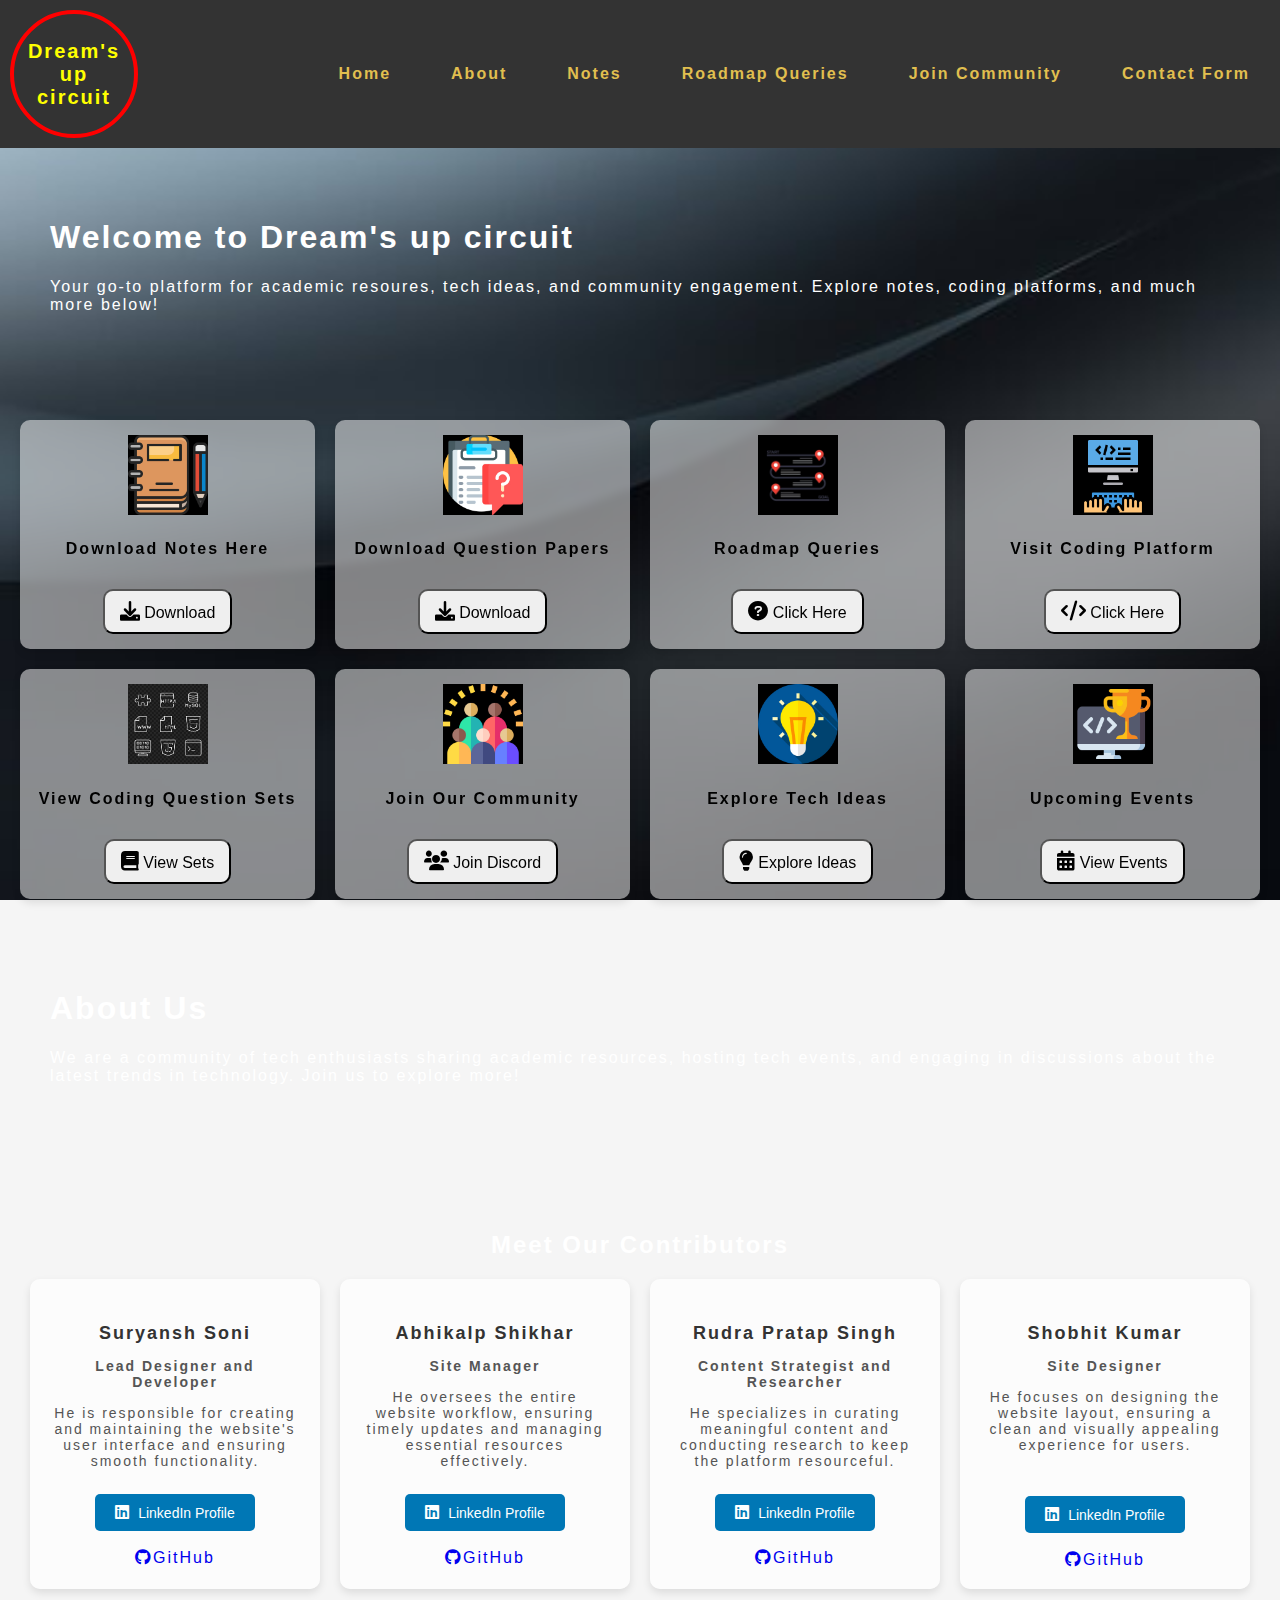
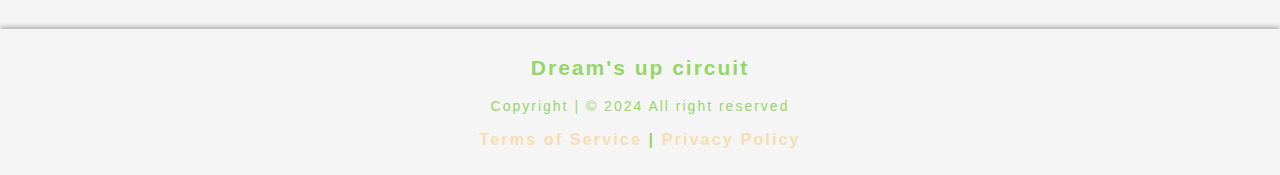
<file: index.html>
<!DOCTYPE html>
<html lang="en">
<head>
    <meta charset="UTF-8">
    <meta http-equiv="X-UA-Compatible" content="IE=edge">
    <meta name="viewport" content="width=device-width, initial-scale=1.0">
    <link rel="stylesheet" href="https://cdnjs.cloudflare.com/ajax/libs/font-awesome/6.0.0-beta3/css/all.min.css">
    <link rel="stylesheet" href="styles.css">
    <link rel="icon" href="./img/logo.jpg">
    <title>Dream's up circuit</title>
</head>
<body> 
    <div class="backgroundcolor"></div>
    <header>
        <div class="header-title-container">
            <h1 id="header-title">Dream's up <br>circuit</h1>
        </div>
        <nav>
            <ul class="nav-links">
                <li><a href="#home"><b>Home</b></a></li>
                <li><a href="#about"><b>About</b></a></li>
                <li><a href="#notes"><b>Notes</b></a></li>
                <li><a href="#queries"><b>Roadmap Queries</b></a></li>
                <li><a href="#community"><b>Join Community</b></a></li>
                <li><a href="contact.html" target="_blank"><b>Contact Form</b></a></li>
            </ul>
            <div class="menu-toggle" onclick="toggleMenu()">☰</div>
        </nav>
    </header>

    <section id="home">
        <h1>Welcome to Dream's up circuit</h1>
        <p>Your go-to platform for academic resoures, tech ideas, and community engagement. Explore notes, coding platforms, and much more below!</p>
    </section>

    <section class="notes-grid">
        <section id="notes">
            <div class="note">
                <img src="img/img1.png" alt="Notes">
                <h4>Download Notes Here</h4>
                <a href="https://drive.google.com/drive/folders/110Ptcn2ZJtSjfcuBz3hGaklq1f8i0UQo?usp=sharing" target="_blank" rel="noreferrer">
                    <button>
                        <i class="fas fa-download"></i> Download
                    </button>
                </a>
            </div>
        </section>
            
            <div class="note">
                <img src="img/img2.png" alt="Question Papers">
                <h4>Download Question Papers</h4>
                <a href="https://drive.google.com/drive/folders/10vxN8moO6BV_1P7Ya7hKtZHC3ZZl6qjp?usp=sharing" target="_blank" rel="noreferrer">
                    <button>
                        <i class="fas fa-download"></i> Download
                    </button>
                </a>
            </div>
            
            <section id="queries">
                <div class="note">
                    <img src="img/img3.png" alt="Roadmap Queries">
                    <h4>Roadmap Queries</h4>
                    <a href ="https://roadmap.sh/" target="_blank" rel="noreferrer" >
                        <button>
                            <i class="fas fa-question-circle"></i> Click Here
                        </button>
                    </a>    
                 </div>
            </section>

            <div class="note">
                <img src="img/img4.png" alt="Coding Platforms">
                <h4>Visit Coding Platform</h4>
                <button onclick="openModal()">
                    <i class="fas fa-code"></i> Click Here
                </button>
            </div>

            <div id="codingPlatformsModal" class="modal">
                <div class="modal-content">
                    <span class="close-button" onclick="closeModal()">&times;</span>
                    <h2>Coding Platforms</h2>
                    <ul>
                        <li><a href="https://www.w3schools.com/" target="_blank" rel="noreferrer">W3Schools</a></li>
                        <li><a href="https://www.geeksforgeeks.org/" target="_blank" rel="noreferrer">GeeksforGeeks</a></li>
                        <li><a href="https://www.hackerrank.com/" target="_blank" rel="noreferrer">HackerRank</a></li>
                        <li><a href="https://www.leetcode.com/" target="_blank" rel="noreferrer">LeetCode</a></li>
                        <li><a href="https://www.codechef.com/" target="_blank" rel="noreferrer">CodeChef</a></li>
                    </ul>
                </div>
            </div>

            <div class="note">
                <img src="img/img5.png" alt="Coding Question Sets">
                <h4>View Coding Question Sets</h4>
                <a href="#" rel="noreferrer">
                    <button>
                        <i class="fas fa-book"></i> View Sets
                    </button>
                </a>
            </div>

            <section id="community">
                <div class="note">
                    <img src="img/img6.png" alt="Community">
                    <h4>Join Our Community</h4>
                    <a href="https://discord.gg/ryBzbb2f3H" target="_blank" rel="noreferrer">
                        <button>
                            <i class="fas fa-users"></i> Join Discord
                        </button>
                    </a>
                </div>
            </section>

            <div class="note">
                <img src="img/img7.png" alt="Explore Tech Ideas">
                <h4>Explore Tech Ideas</h4>
                <a href="tech.html" target="_blank" rel="noreferrer">
                    <button>
                        <i class="fas fa-lightbulb"></i> Explore Ideas
                    </button>
                </a>
            </div>

            <div class="note">
                <img src="img/img8.png" alt="Upcoming Events Information">
                <h4>Upcoming Events</h4>
                <a href="events.html" target="_blank" rel="noreferrer">
                    <button>
                        <i class="fas fa-calendar-alt"></i> View Events
                    </button>
                </a>
            </div>
    </section>

    <section id="about">
        <h1>About Us</h1>
        <p>We are a community of tech enthusiasts sharing academic resources, hosting tech events, and engaging in discussions about the latest trends in technology. Join us to explore more!</p>
    </section>
    

    <section id="contributors">
        <h2>Meet Our Contributors</h2>
        <div class="contributors">
            <div class="contributor-card">
                <h4>Suryansh Soni</h4>
                <p><b>Lead Designer and Developer</b></p> <p>He is responsible for creating and maintaining the website's user interface and ensuring smooth functionality.</p>
                <a href="https://linkedin.com/in/sonisuryansh/" target="_blank" rel="noreferrer">
                    <button>
                        <i class="fab fa-linkedin"></i> LinkedIn Profile
                    </button>
                </a><br><br>
                <a class="git" href="https://github.com/sonisuryansh" target="_blank" rel="noreferrer"><i class="fa-brands fa-github"></i>GitHub</a>
            </div>
            <div class="contributor-card">
                <h4>Abhikalp Shikhar</h4>
                <p><b>Site Manager</b></p> <p> He oversees the entire website workflow, ensuring timely updates and managing essential resources effectively.</p>
                <a href="https://www.linkedin.com/in/abhikalp-shikhar-a093b4294/" target="_blank" rel="noreferrer">
                    <button>
                        <i class="fab fa-linkedin"></i> LinkedIn Profile
                    </button>
                </a><br><br>
                <a class="git" href="https://github.com/Abhikalp47" target="_blank" rel="noreferrer"><i class="fa-brands fa-github"></i>GitHub</a>
            </div>
            <div class="contributor-card">
                <h4>Rudra Pratap Singh</h4>
                <p><b>Content Strategist and Researcher</b></p><p> He specializes in curating meaningful content and conducting research to keep the platform resourceful.</p>
                <a href="https://www.linkedin.com/in/rudra-pratap-singh-52bab1288" target="_blank" rel="noreferrer">
                    <button>
                        <i class="fab fa-linkedin"></i> LinkedIn Profile
                    </button>
                </a><br><br>
                <a class="git" href="https://github.com/rudrapratap592005" target="_blank" rel="noreferrer"><i class="fa-brands fa-github"></i>GitHub</a>
            </div>
            <div class="contributor-card">
                <h4>Shobhit Kumar</h4>
                <p><b>Site Designer</b></p> <p>He focuses on designing the website layout, ensuring a clean and visually appealing experience for users.</p>
                <br>
                <a href="https://www.linkedin.com/in/shobhit-kumar1437/" target="_blank" rel="noreferrer">
                    <button>
                        <i class="fab fa-linkedin"></i> LinkedIn Profile
                    </button>
                </a><br><br>
                <a class="git" href="https://github.com/ShobhitKumar1437" target="_blank" rel="noreferrer"><i class="fa-brands fa-github"></i>GitHub</a>
            </div>
        </div>
    </section>
    
    
    <footer>
        <h2>Dream's up circuit</h2> 
        <p>Copyright | &copy; 2024 All right reserved</p>
        <p>
            <b><h3>
                <a class="terms" href="terms.html" target="_blank">Terms of Service</a> |
                <a class="privacy" href="privacy.html" target="_blank">Privacy Policy</a>
            </h3></b>
        </p>
    </footer>

    <div id="scrollToTop"><i class="fas fa-arrow-up"></i></div>
    <script>
        function toggleMenu() {
            document.querySelector(".nav-links").classList.toggle("open");
        }
    </script> 
    
    <script src="script.js"></script>
</body>
</html>
</file>
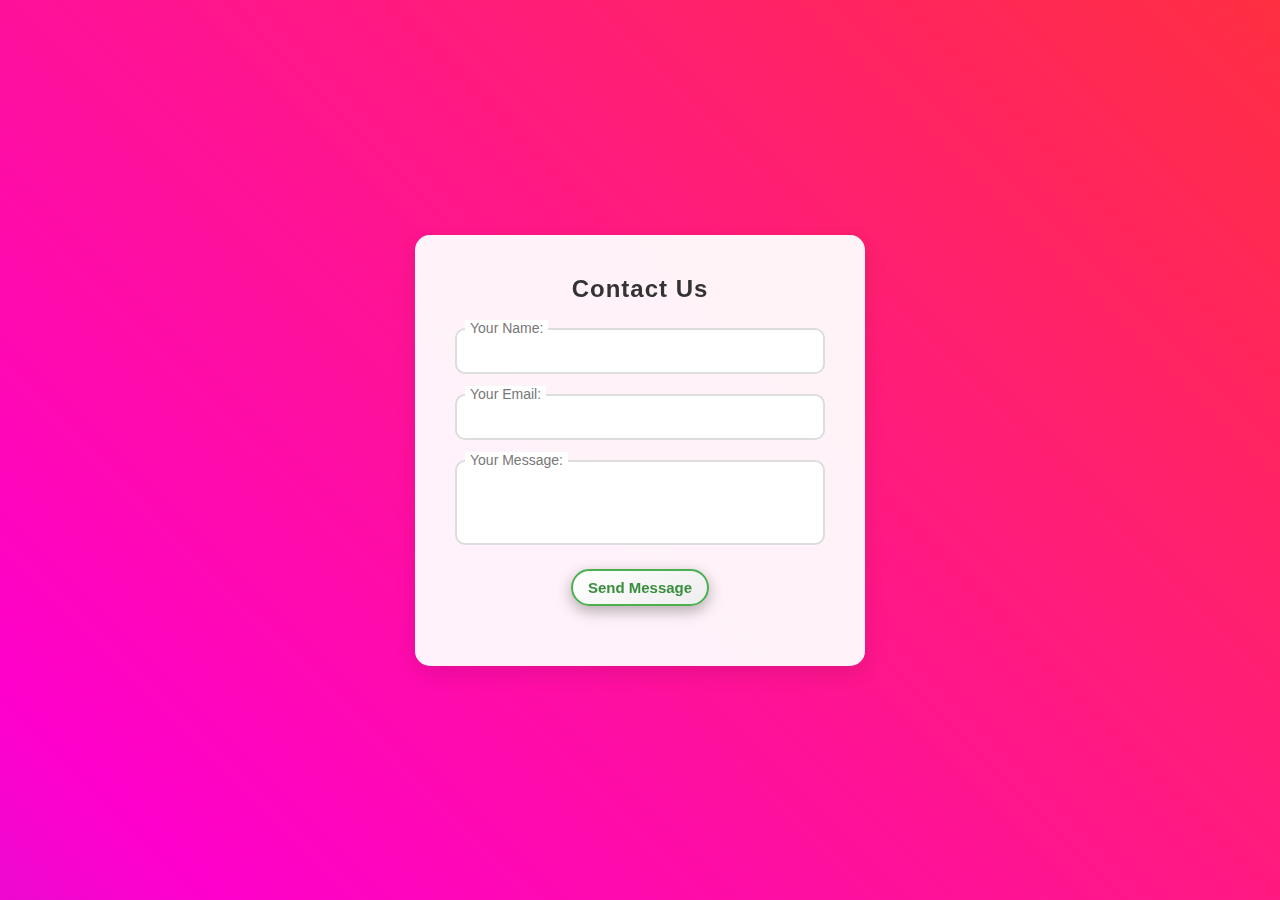
<file: contact.html>
<!DOCTYPE html>
<html lang="en">
<head>
    <meta charset="UTF-8">
    <meta http-equiv="X-UA-Compatible" content="IE=edge">
    <meta name="viewport" content="width=device-width, initial-scale=1.0">
    <link rel="stylesheet" href="contact.css">
    <link rel="icon" href="./img/logo.jpg">
    <title>Contact Form</title>
</head>
<body>
    <div class="form-container">
        <form id="contactForm" class="contact-form">
            <h2>Contact Us</h2>
            <div class="input-group">
                <label for="name">Your Name:</label>
                <input type="text" id="name" name="user_name" required>
            </div>
            <div class="input-group">
                <label for="email">Your Email:</label>
                <input type="email" id="email" name="user_email"  required>
            </div>
            <div class="input-group">
                <label for="message">Your Message:</label>
                <textarea name="user_message" id="message" rows="3"  required></textarea>
            </div>
            <button type="submit" class="btn">Send Message</button>
            <div id="statusMessage"></div>
        </form>
    </div>

    <script src="https://cdn.emailjs.com/dist/email.min.js"></script>
    <script>
        (function () {
            emailjs.init("4HKBMHU_yDXU8KTgr");
        })();

        document.getElementById('contactForm').addEventListener('submit', function (event) {
            event.preventDefault();

            const name = document.getElementById('name').value;
            const email = document.getElementById('email').value;
            const message = document.getElementById('message').value;

            if (name && email && message){

                emailjs.sendForm('service_ruulpyo', 'template_peevwsp', this)
                    .then(function () {
                        alert("Thank you for contacting us, " + name + "! We have received your message.");
                        document.getElementById('contactForm').reset();
                        window.location.href = "index.html";
                    }, function (error) {
                        alert("Failed to send the message, plese try again.");
                    });
            } else {
                alert("Please fill in all fields.");
            }
        });
    </script>
</body>
</html>
</file>
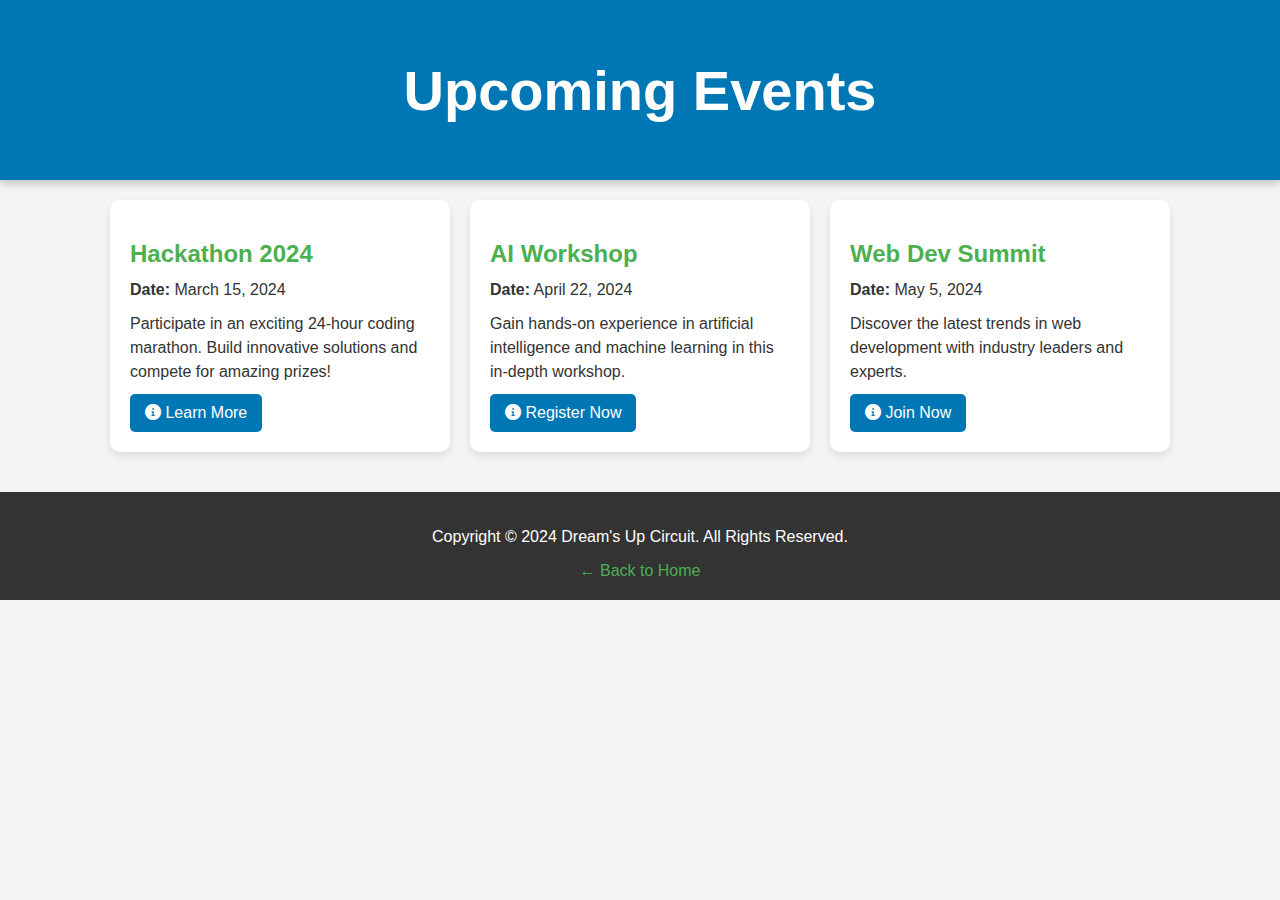
<file: events.html>
<!DOCTYPE html>
<html lang="en">
<head>
    <meta charset="UTF-8">
    <meta http-equiv="X-UA-Compatible" content="IE=edge">
    <meta name="viewport" content="width=device-width, initial-scale=1.0">
    <title>Upcoming Events</title>
    <link rel="stylesheet" href="events.css">
    <link rel="stylesheet" href="https://cdnjs.cloudflare.com/ajax/libs/font-awesome/6.0.0-beta3/css/all.min.css">
    <link rel="icon" href="./img/logo.jpg">
</head>
<body>
    <header>
        <h1>Upcoming Events</h1>
    </header>
    <main class="events-container">
        <div class="event-card">
            <h2>Hackathon 2024</h2>
            <p><strong>Date:</strong> March 15, 2024</p>
            <p>Participate in an exciting 24-hour coding marathon. Build innovative solutions and compete for amazing prizes!</p>
            <a href="#" rel="noreferrer">
                <button>
                    <i class="fas fa-info-circle"></i> Learn More
                </button>
            </a>
        </div>
        <div class="event-card">
            <h2>AI Workshop</h2>
            <p><strong>Date:</strong> April 22, 2024</p>
            <p>Gain hands-on experience in artificial intelligence and machine learning in this in-depth workshop.</p>
            <a href="#" rel="noreferrer">
                <button>
                    <i class="fas fa-info-circle"></i> Register Now
                </button>
            </a>
        </div>
        <div class="event-card">
            <h2>Web Dev Summit</h2>
            <p><strong>Date:</strong> May 5, 2024</p>
            <p>Discover the latest trends in web development with industry leaders and experts.</p>
            <a href="#" rel="noreferrer">
                <button>
                    <i class="fas fa-info-circle"></i> Join Now
                </button>
            </a>
        </div>
    </main>
    <footer>
        <p>Copyright &copy; 2024 Dream's Up Circuit. All Rights Reserved.</p>
        <a href="index.html" class="back-to-home">← Back to Home</a>
    </footer>
</body>
</html>
</file>
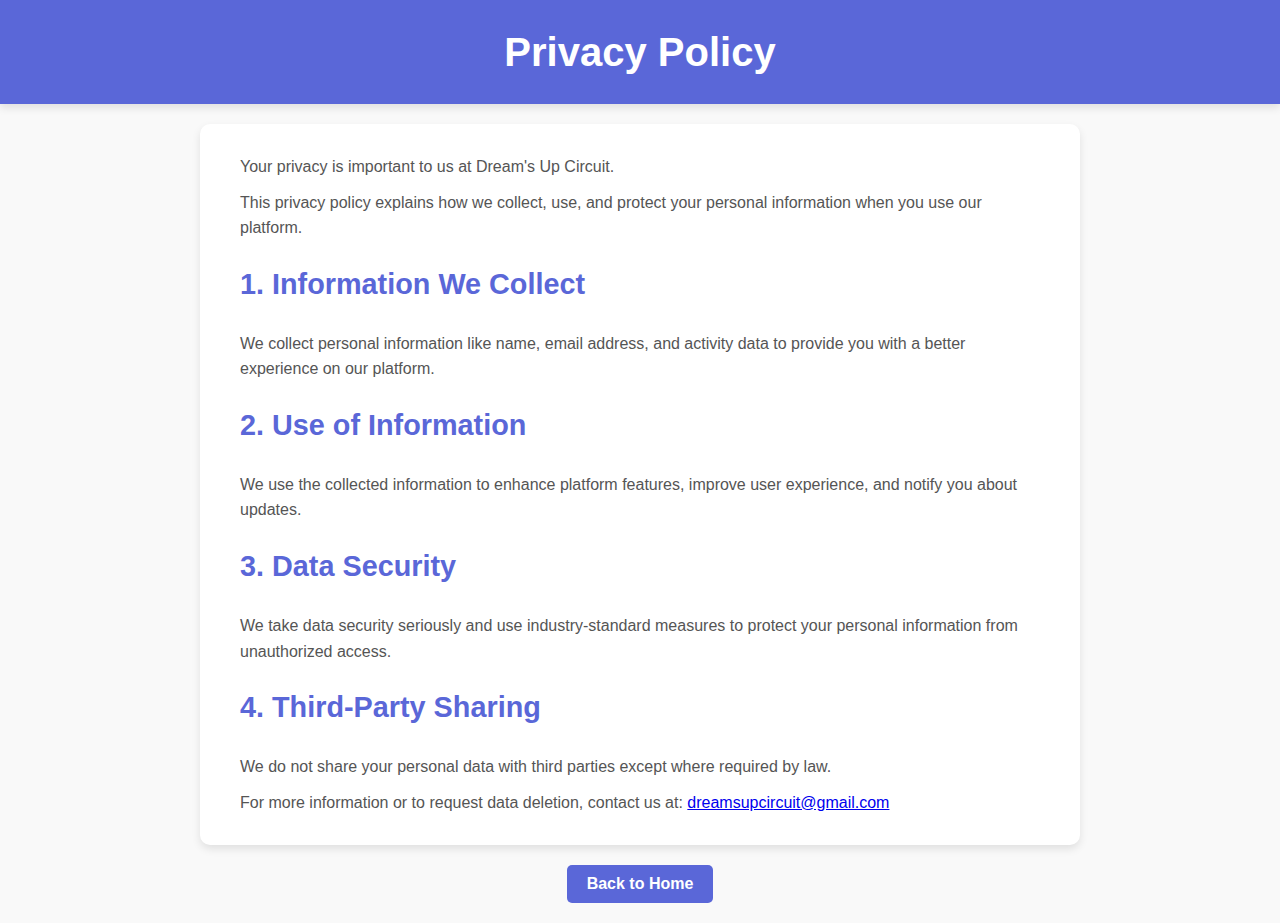
<file: privacy.html>
<!DOCTYPE html>
<html lang="en">
<head>
    <meta charset="UTF-8">
    <meta http-equiv="X-UA-Compatible" content="IE=edge">
    <meta http-equiv="X-UA-Compatible" content="IE=edge">
    <meta name="viewport" content="width=device-width, initial-scale=1.0">
    <link rel="stylesheet" href="privacy.css"> 
    <title>Privacy Policy</title>
    
</head>
<body>
    <header>
        <h1>Privacy Policy</h1>
    </header>
    
    <main>
        <p>Your privacy is important to us at Dream's Up Circuit.</p>
        <p>This privacy policy explains how we collect, use, and protect your personal information when you use our platform.</p>
        
        <h2>1. Information We Collect</h2>
        <p>We collect personal information like name, email address, and activity data to provide you with a better experience on our platform.</p>
        
        <h2>2. Use of Information</h2>
        <p>We use the collected information to enhance platform features, improve user experience, and notify you about updates.</p>
        
        <h2>3. Data Security</h2>
        <p>We take data security seriously and use industry-standard measures to protect your personal information from unauthorized access.</p>
        
        <h2>4. Third-Party Sharing</h2>
        <p>We do not share your personal data with third parties except where required by law.</p>
        
        <p>For more information or to request data deletion, contact us at: 
            <a href="mailto:dreamsupcircuit@gmail.com">dreamsupcircuit@gmail.com</a>
        </p>
    </main>
        <button>
            <a href="index.html">Back to Home</a>
        </button>
</body>
</html>
</file>
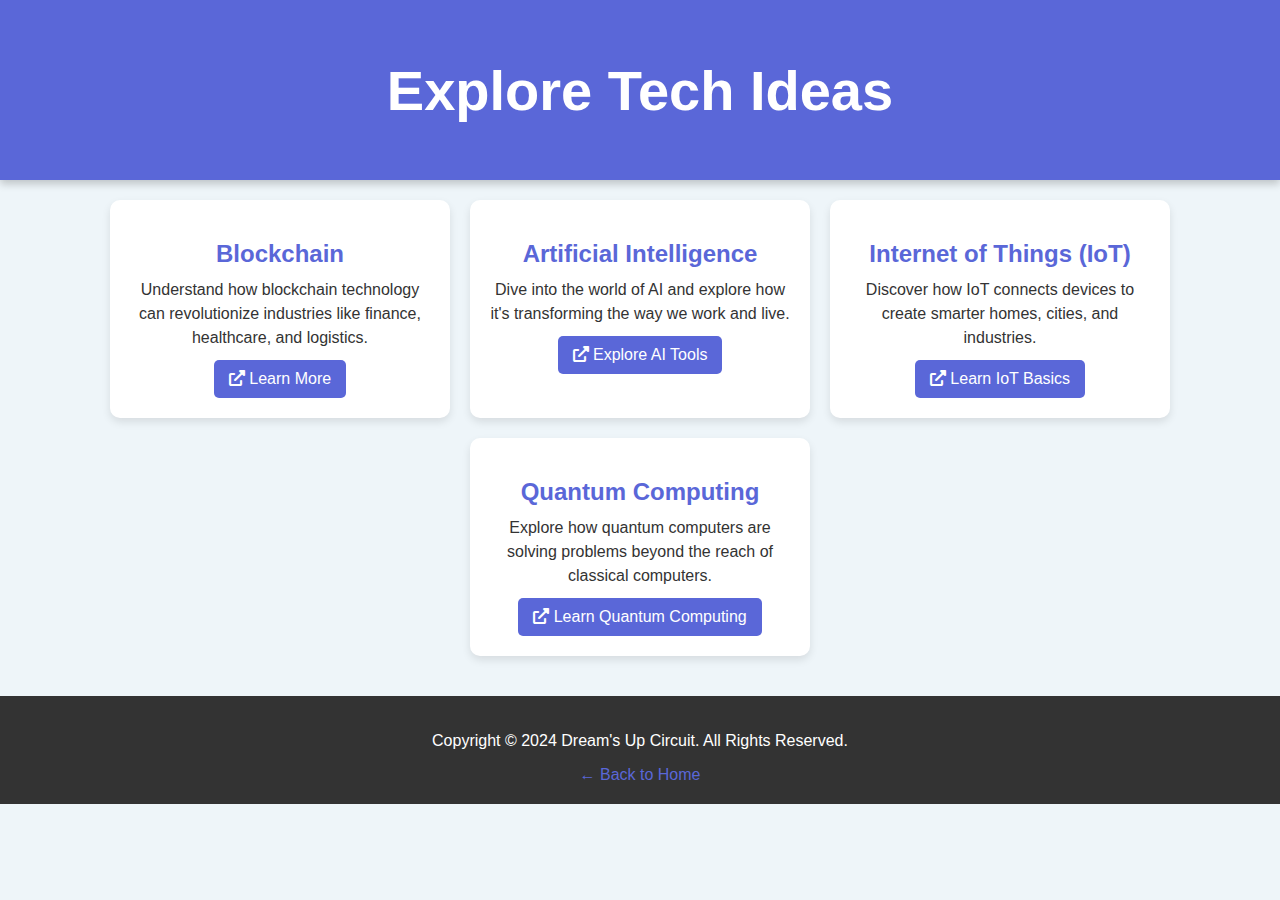
<file: tech.html>
<!DOCTYPE html>
<html lang="en">
<head>
    <meta charset="UTF-8">
    <meta http-equiv="X-UA-Compatible" content="IE=edge">
    <meta name="viewport" content="width=device-width, initial-scale=1.0">
    <title>Explore Tech Ideas</title>
    <link rel="stylesheet" href="tech.css">
    <link rel="stylesheet" href="https://cdnjs.cloudflare.com/ajax/libs/font-awesome/6.0.0-beta3/css/all.min.css">
    <link rel="icon" href="./img/logo.jpg">
</head>
<body>
    <header>
        <h1>Explore Tech Ideas</h1>
    </header>
    <main class="ideas-container">
        <div class="idea-card">
            <h2>Blockchain</h2>
            <p>Understand how blockchain technology can revolutionize industries like finance, healthcare, and logistics.</p>
            <a href="https://www.ibm.com/blockchain/what-is-blockchain" target="_blank" rel="noreferrer">
                <button>
                    <i class="fas fa-external-link-alt"></i> Learn More
                </button>
            </a>
        </div>
        <div class="idea-card">
            <h2>Artificial Intelligence</h2>
            <p>Dive into the world of AI and explore how it's transforming the way we work and live.</p>
            <a href="https://www.tensorflow.org/" target="_blank" rel="noreferrer">
                <button>
                    <i class="fas fa-external-link-alt"></i> Explore AI Tools
                </button>
            </a>
        </div>
        <div class="idea-card">
            <h2>Internet of Things (IoT)</h2>
            <p>Discover how IoT connects devices to create smarter homes, cities, and industries.</p>
            <a href="https://www.geeksforgeeks.org/introduction-to-internet-of-things-iot/" target="_blank" rel="noreferrer">
                <button>
                    <i class="fas fa-external-link-alt"></i> Learn IoT Basics
                </button>
            </a>
        </div>
        <div class="idea-card">
            <h2>Quantum Computing</h2>
            <p>Explore how quantum computers are solving problems beyond the reach of classical computers.</p>
            <a href="https://quantum-computing.ibm.com/" target="_blank" rel="noreferrer">
                <button>
                    <i class="fas fa-external-link-alt"></i> Learn Quantum Computing
                </button>
            </a>
        </div>
    </main>
    <footer>
        <p>Copyright &copy; 2024 Dream's Up Circuit. All Rights Reserved.</p>
        <a href="index.html" class="back-to-home">← Back to Home</a>
    </footer>
</body>
</html>
</file>
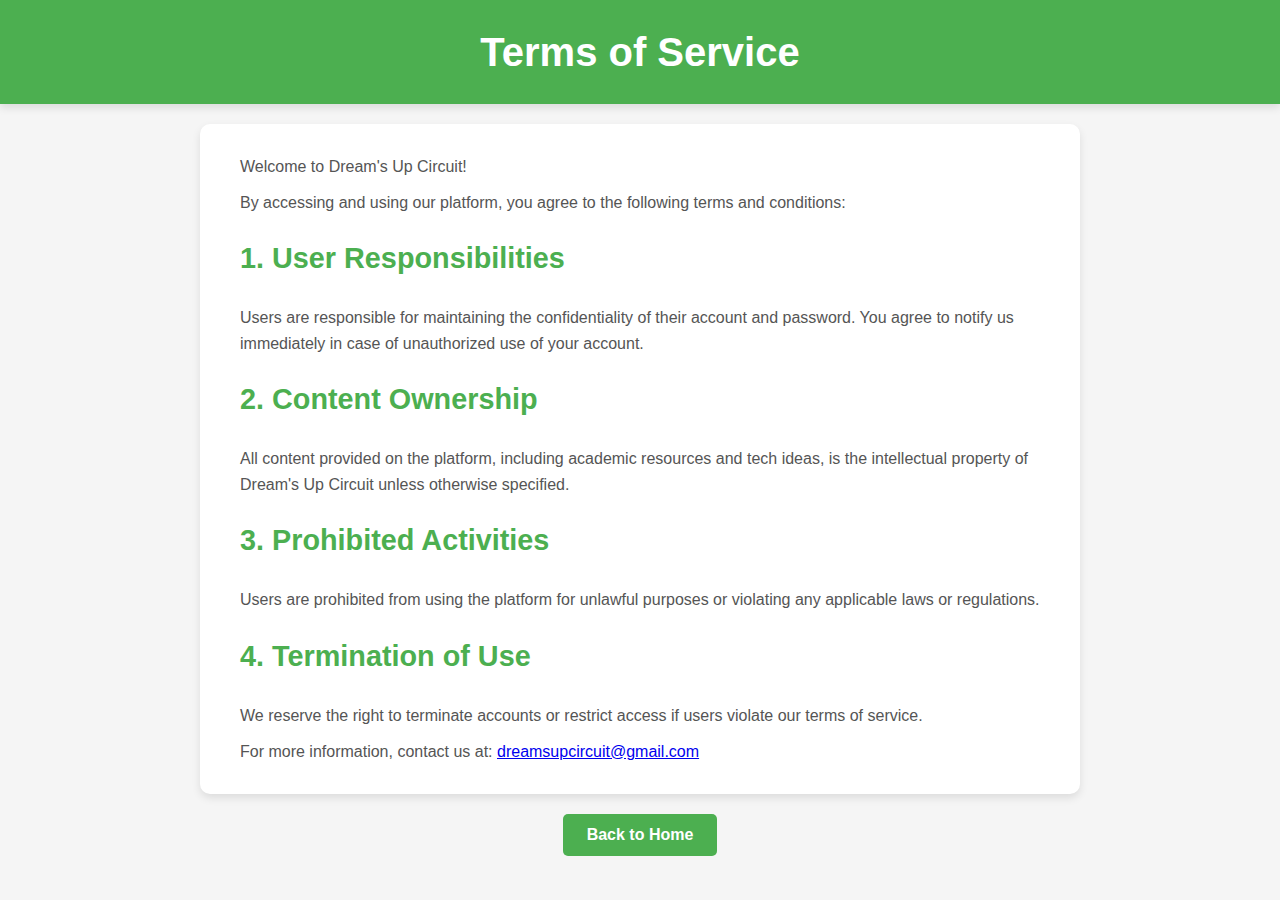
<file: terms.html>
<!DOCTYPE html>
<html lang="en">
<head>
    <meta charset="UTF-8">
    <meta http-equiv="X-UA-Compatible" content="IE=edge">
    <meta name="viewport" content="width=device-width, initial-scale=1.0">
    <title>Terms of Service</title>
    <link rel="stylesheet" href="terms.css"> 
</head>
<body>
    <header>
        <h1>Terms of Service</h1>
    </header>
    
    <main>
        <p>Welcome to Dream's Up Circuit!</p>
        <p>By accessing and using our platform, you agree to the following terms and conditions:</p>
        
        <h2>1. User Responsibilities</h2>
        <p>Users are responsible for maintaining the confidentiality of their account and password. You agree to notify us immediately in case of unauthorized use of your account.</p>
        
        <h2>2. Content Ownership</h2>
        <p>All content provided on the platform, including academic resources and tech ideas, is the intellectual property of Dream's Up Circuit unless otherwise specified.</p>
        
        <h2>3. Prohibited Activities</h2>
        <p>Users are prohibited from using the platform for unlawful purposes or violating any applicable laws or regulations.</p>
        
        <h2>4. Termination of Use</h2>
        <p>We reserve the right to terminate accounts or restrict access if users violate our terms of service.</p>
        
        <p>For more information, contact us at:
            <a href="mailto:dreamsupcircuit@gmail.com">dreamsupcircuit@gmail.com</a>
        </p>
    </main>
    
    <button>
        <a href="index.html">Back to Home</a>
    </button>
</body>
</html>
</file>
<file: styles.css>
body {
    font-family: Arial, sans-serif;
    margin: 0;
    padding: 0;
    background-color: #f5f5f5;
    transition: background-color 0.5s, color 0.5s;
    letter-spacing: 2px;
    justify-content: center;
    align-items: center;
    height: 100vh;
    background-image: url(./img/background1.jpg);
    background-size: cover;
    background-repeat: no-repeat;
    background-position: center center;
    background-attachment: fixed;
}


header {
    display: flex;
    justify-content: space-between;
    align-items: center;
    padding: 10px;
    background-color: #333;
    color: white;
    gap: 30px;
    position: relative;
    top: 0;
    left: 0;
    right: 0;
    z-index: 1000;
}


nav ul.nav-links {
    display: flex;
    gap: 20px;
    list-style: none;
    flex-direction: row;
}

nav ul.nav-links li a {
    color: rgb(225, 191, 79);
    text-decoration: none;
    padding: 10px 20px;
    border-radius: 5px;
    transition: color 0.3s ease, background-color 0.3s ease;
}

nav ul.nav-links li a:hover {
    color: blueviolet;
    background-color: transparent;
}


.menu-toggle {
    display: none;
    font-size: 24px;
    cursor: pointer;
    color: white;
}

@media (max-width: 768px) {
    nav ul.nav-links {
        display: none; 
        flex-direction: column;
        width: 100%;
        gap: 10px;
        align-items: flex-start;
        background-color: #333;
    }

    nav ul.nav-links.open {
        display: flex; 
    }

    .menu-toggle {
        display: block;
    }
}

#home, #about {
    padding: 50px;
    color: white;
    margin-bottom: 20px;
}

#home h2, #about h2 {
    color: #333;
}


.header-title-container {
    margin-right: auto;
    position: relative;
    width: 120px;
    height: 120px;
    border: 4px solid red;
    border-radius: 50%;
    display: flex;
    justify-content: center;
    align-items: center;
    animation: rotate-title 5s infinite linear;
}

#header-title {
    font-size: 20px;
    color: yellow;
    padding: 0px;
    text-align: center;
}

@keyframes rotate-title {
    0% {
        transform: rotate(0deg);
    }
    100% {
        transform: rotate(360deg);
    }
}


.notes-grid {
    display: grid;
    grid-template-columns: repeat(4, 1fr);
    gap: 20px;
    padding: 20px;
}

.note {
    text-align: center;
    background-color: rgba(255, 255, 255, 0.5);
    padding: 15px;
    border-radius: 10px;
    box-shadow: 0 4px 8px rgba(0, 0, 0, 0.1);
    backdrop-filter: blur(5px);
}

.note img {
    width: 80px;
    height: auto;
}


@media (max-width: 1024px) {
    .notes-grid {
        grid-template-columns: repeat(2, 1fr);
    }
}

@media (max-width: 768px) {
    .notes-grid {
        grid-template-columns: 1fr;
        gap: 15px;
    }

    .note {
        padding: 10px;
    }
}


button {
    padding: 10px 15px;
    font-size: 16px;
    cursor: pointer;
    margin-top: 10px;
    border-radius: 10px;
}

button i {
    font-size: 20px;
}


#scrollToTop {
    position: fixed;
    bottom: 30px;
    right: 30px;
    z-index: 1000;
    background-color: green;
    color: #fff;
    padding: 12px;
    border-radius: 50%;
    box-shadow: 0px 4px 6px rgba(0, 0, 0, 0.2);
    font-size: 24px;
    cursor: pointer;
    transition: opacity 0.3s ease-in-out, visibility 0.3s ease-in-out;
    opacity: 0;
    visibility: hidden;
}

#scrollToTop.visible {
    opacity: 1;
    visibility: visible;
}

#scrollToTop:hover {
    background-color: black;
}


footer {
    position: relative;
    left: 0;
    bottom: 0;
    color: rgb(149, 213, 107);
    padding: 10px 20px;
    text-align: center;
    font-size: 14px;
    box-shadow: 0 -2px 5px rgba(0, 0, 0, 0.3);
}

footer a.terms, footer a.privacy {
    color: wheat;
    text-decoration: none;
}


#contributors {
    padding: 40px 20px;
    text-align: center;
}

#contributors h2 {
    font-size: 24px;
    margin-bottom: 20px;
    color: white;
}

.contributors {
    display: flex;
    flex-wrap: wrap;
    gap: 20px;
    justify-content: center;
    margin-top: 20px;
}

.contributor-card {
    background-color: rgba(255, 255, 255, 0.7);
    padding: 20px;
    border-radius: 10px;
    box-shadow: 0 4px 8px rgba(0, 0, 0, 0.1);
    width: 250px;
    text-align: center;
    transition: transform 0.3s ease, box-shadow 0.3s ease;
}

.contributor-card:hover {
    transform: translateY(-5px);
    box-shadow: 0 8px 16px rgba(0, 0, 0, 0.2);
}

.contributor-card h4 {
    margin-bottom: 10px;
    font-size: 18px;
    color: #333;
}

.contributor-card p {
    margin-bottom: 15px;
    font-size: 14px;
    color: #555;
}

.contributor-card button {
    background-color: #0077b5;
    color: white;
    border: none;
    border-radius: 5px;
    padding: 10px 20px;
    font-size: 14px;
    cursor: pointer;
    transition: background-color 0.3s ease, transform 0.2s ease;
}

.contributor-card button:hover {
    background-color: #005582;
    transform: scale(1.05);
}

.contributor-card button i {
    margin-right: 5px;
    font-size: 16px;
}


.modal {
    display: none;
    position: fixed;
    z-index: 1000;
    left: 0;
    top: 0;
    width: 100%;
    height: 100%;
    overflow: auto;
    background-color: rgba(0, 0, 0, 0.7);
}

.modal-content {
    background-color: white;
    margin: 10% auto;
    padding: 20px;
    border-radius: 10px;
    width: 80%;
    max-width: 500px;
    text-align: center;
    box-shadow: 0 4px 8px rgba(0, 0, 0, 0.2);
}

.modal-content h2 {
    margin-bottom: 20px;
    color: #333;
}

.modal-content ul {
    list-style: none;
    padding: 0;
}

.modal-content ul li {
    margin: 10px 0;
}

.modal-content ul li a {
    text-decoration: none;
    color: #0077b5;
    font-size: 16px;
    transition: color 0.3s ease;
}

.modal-content ul li a:hover {
    color: #005582;
}

.close-button {
    color: #aaa;
    float: right;
    font-size: 28px;
    font-weight: bold;
    cursor: pointer;
}

.close-button:hover {
    color: black;
}

.git {
    text-decoration: none;
}
</file>
<file: contact.css>
* {
    margin: 0;
    padding: 0;
    box-sizing: border-box;
}

body {
    font-family: 'Poppins', sans-serif;
    height: 100vh;
    display: flex;
    justify-content: center;
    align-items: center;
    background: #f0f0f0;
    overflow: hidden;
}

.form-container {
    position: relative;
    width: 100%;
    max-width: 450px;
    padding: 40px;
    background: rgba(255, 255, 255, 0.95);
    border-radius: 15px;
    box-shadow: 0 8px 20px rgba(0, 0, 0, 0.1);
    transition: transform 0.3s, box-shadow 0.3s;
    transform: translateZ(50px);
    z-index: 2;
}


.contact-form h2 {
    margin-bottom: 25px;
    text-align: center;
    font-size: 24px;
    color: #333;
    font-weight: 600;
    letter-spacing: 1px;
}

.form-container:hover {
    transform: translateZ(70px);
    box-shadow: 0 12px 40px rgba(0, 0, 0, 0.4);
}

.input-group {
    margin-bottom: 20px;
    position: relative;
}

.input-group label {
    position: absolute;
    top: -8px;
    left: 10px;
    background-color: #fff;
    padding: 0 5px;
    font-size: 14px;
    color: #777;
}

.input-group input,
.input-group textarea {
    width: 100%;
    padding: 12px 15px;
    border: 2px solid #ddd;
    border-radius: 10px;
    font-size: 16px;
    transition: all 0.3s ease;
}

.input-group input:focus,
.input-group textarea:focus {
    border-color: #007bff;
    outline: none;
    box-shadow: 0 4px 8px rgba(0, 123, 255, 0.1);
}

textarea {
    resize: none;
}

.btn {
    display: block;
    margin: 0 auto;
    background: linear-gradient(145deg, #ffffff, #eeeeee);
    box-shadow: 0 5px 15px rgba(0, 0, 0, 0.3);
    border: 2px solid #4caf50;
    padding: 8px 15px; 
    font-size: 15px; 
    color: #388e3c;
    font-weight: bold;
    border-radius: 20px; 
    cursor: pointer;
    transition: all 0.3s;
}

.btn:hover {
    background-color: #4caf50;
    color: red;
    transform: translateY(-3px);
    box-shadow: 0 8px 20px rgba(0, 0, 0, 0.4);
    background-color: #0056b3;
}


body::before {
    content: '';
    position: absolute;
    top: 0;
    left: 0;
    right: 0;
    bottom: 0;
    background: linear-gradient(45deg, #007bff, #ff00cc, #ff4500, #00bfff);
    background-size: 400% 400%;
    animation: gradient 15s ease infinite;
    z-index: -1;
}

@keyframes gradient {
    0% {
        background-position: 0% 50%;
    }
    50% {
        background-position: 100% 50%;
    }
    100% {
        background-position: 0% 50%;
    }
}

#statusMessage {
    margin-top: 20px;
    font-size: 14px;
    text-align: center;
    color: #333;
}
</file>
<file: events.css>
body {
    font-family: Arial, sans-serif;
    margin: 0;
    padding: 0;
    background-color: #f5f5f5;
    color: #333;
}

header {
    text-align: center;
    background-color: #0077b5;
    color: white;
    padding: 20px;
    font-size: 28px;
    box-shadow: 0 4px 8px rgba(0, 0, 0, 0.2);
}

.events-container {
    display: flex;
    flex-wrap: wrap;
    justify-content: center;
    padding: 20px;
    gap: 20px;
}

.event-card {
    background-color: white;
    border-radius: 10px;
    box-shadow: 0 4px 8px rgba(0, 0, 0, 0.1);
    padding: 20px;
    width: 300px;
    transition: transform 0.3s ease, box-shadow 0.3s ease;
}

.event-card:hover {
    transform: scale(1.05);
    box-shadow: 0 6px 12px rgba(0, 0, 0, 0.2);
}

.event-card h2 {
    color: #4caf50;
    margin-bottom: 10px;
}

.event-card p {
    margin: 10px 0;
    line-height: 1.5;
}

.event-card button {
    padding: 10px 15px;
    font-size: 16px;
    background-color: #0077b5;
    color: white;
    border: none;
    border-radius: 5px;
    cursor: pointer;
    transition: background-color 0.3s ease;
}

.event-card button:hover {
    background-color: #005582;
}

footer {
    text-align: center;
    padding: 20px;
    background-color: #333;
    color: white;
    margin-top: 20px;
}

footer .back-to-home {
    color: #4caf50;
    text-decoration: none;
    font-size: 16px;
    transition: color 0.3s ease;
}

footer .back-to-home:hover {
    color: #0077b5;
}
</file>
<file: privacy.css>
body {
    font-family: Arial, sans-serif;
    margin: 0;
    padding: 0;
    background-color: #f9f9f9;
    color: #333;
    line-height: 1.6;
}

header {
    background-color: #5a67d8;
    color: white;
    text-align: center;
    padding: 20px;
    box-shadow: 0 4px 8px rgba(0, 0, 0, 0.1);
}

header h1 {
    margin: 0;
    font-size: 2.5rem;
}

main {
    padding: 20px 40px;
    max-width: 800px;
    margin: 20px auto;
    background-color: white;
    border-radius: 10px;
    box-shadow: 0 4px 8px rgba(0, 0, 0, 0.1);
}

main h2 {
    color: #5a67d8;
    font-size: 1.8rem;
    margin-top: 20px;
}

main p {
    margin: 10px 0;
    font-size: 1rem;
    color: #555;
}

button {
    display: block;
    margin: 20px auto;
    padding: 10px 20px;
    font-size: 1rem;
    color: white;
    background-color: #5a67d8;
    border: none;
    border-radius: 5px;
    cursor: pointer;
    transition: background-color 0.3s ease, transform 0.3s ease;
}

button:hover {
    background-color: #3949ab;
    transform: scale(1.05);
}

button a {
    text-decoration: none;
    color: white;
    font-weight: bold;
}

button a:hover {
    text-decoration: underline;
}


@media (max-width: 768px) {
    main {
        padding: 15px 20px;
    }

    main h2 {
        font-size: 1.5rem;
    }

    button {
        padding: 8px 16px;
        font-size: 0.9rem;
    }
}
</file>
<file: tech.css>
body {
    font-family: Arial, sans-serif;
    margin: 0;
    padding: 0;
    background-color: #eef5f9;
    color: #333;
}

header {
    text-align: center;
    background-color: #5a67d8;
    color: white;
    padding: 20px;
    font-size: 28px;
    box-shadow: 0 4px 8px rgba(0, 0, 0, 0.2);
}

.ideas-container {
    display: flex;
    flex-wrap: wrap;
    justify-content: center;
    padding: 20px;
    gap: 20px;
}

.idea-card {
    background-color: white;
    border-radius: 10px;
    box-shadow: 0 4px 8px rgba(0, 0, 0, 0.1);
    padding: 20px;
    width: 300px;
    transition: transform 0.3s ease, box-shadow 0.3s ease;
    text-align: center;
}

.idea-card:hover {
    transform: scale(1.05);
    box-shadow: 0 6px 12px rgba(0, 0, 0, 0.2);
}

.idea-card h2 {
    color: #5a67d8;
    margin-bottom: 10px;
}

.idea-card p {
    margin: 10px 0;
    line-height: 1.5;
}

.idea-card button {
    padding: 10px 15px;
    font-size: 16px;
    background-color: #5a67d8;
    color: white;
    border: none;
    border-radius: 5px;
    cursor: pointer;
    transition: background-color 0.3s ease;
}

.idea-card button:hover {
    background-color: #3949ab;
}

footer {
    text-align: center;
    padding: 20px;
    background-color: #333;
    color: white;
    margin-top: 20px;
}

footer .back-to-home {
    color: #5a67d8;
    text-decoration: none;
    font-size: 16px;
    transition: color 0.3s ease;
}

footer .back-to-home:hover {
    color: #3949ab;
}
</file>
<file: terms.css>
body {
    font-family: 'Arial', sans-serif;
    margin: 0;
    padding: 0;
    background-color: #f5f5f5;
    color: #333;
    line-height: 1.6;
}


header {
    background-color: #4caf50;
    color: white;
    text-align: center;
    padding: 20px;
    box-shadow: 0 4px 8px rgba(0, 0, 0, 0.1);
}

header h1 {
    margin: 0;
    font-size: 2.5rem;
}


main {
    margin: 20px auto;
    padding: 20px 40px;
    max-width: 800px;
    background-color: white;
    border-radius: 10px;
    box-shadow: 0 4px 8px rgba(0, 0, 0, 0.1);
}

main h2 {
    color: #4caf50;
    font-size: 1.8rem;
    margin-top: 20px;
}

main p {
    margin: 10px 0;
    font-size: 1rem;
    color: #555;
}


button {
    display: block;
    margin: 20px auto;
    padding: 12px 24px;
    background-color: #4caf50;
    color: white;
    border: none;
    border-radius: 5px;
    font-size: 1rem;
    cursor: pointer;
    transition: all 0.3s ease-in-out;
}

button:hover {
    background-color: #388e3c;
    transform: scale(1.05);
}

button a {
    color: white;
    text-decoration: none;
    font-weight: bold;
}

button a:hover {
    text-decoration: underline;
}


@media (max-width: 768px) {
    main {
        padding: 15px 20px;
    }

    main h2 {
        font-size: 1.5rem;
    }

    button {
        padding: 10px 18px;
        font-size: 0.9rem;
    }
}
</file>
